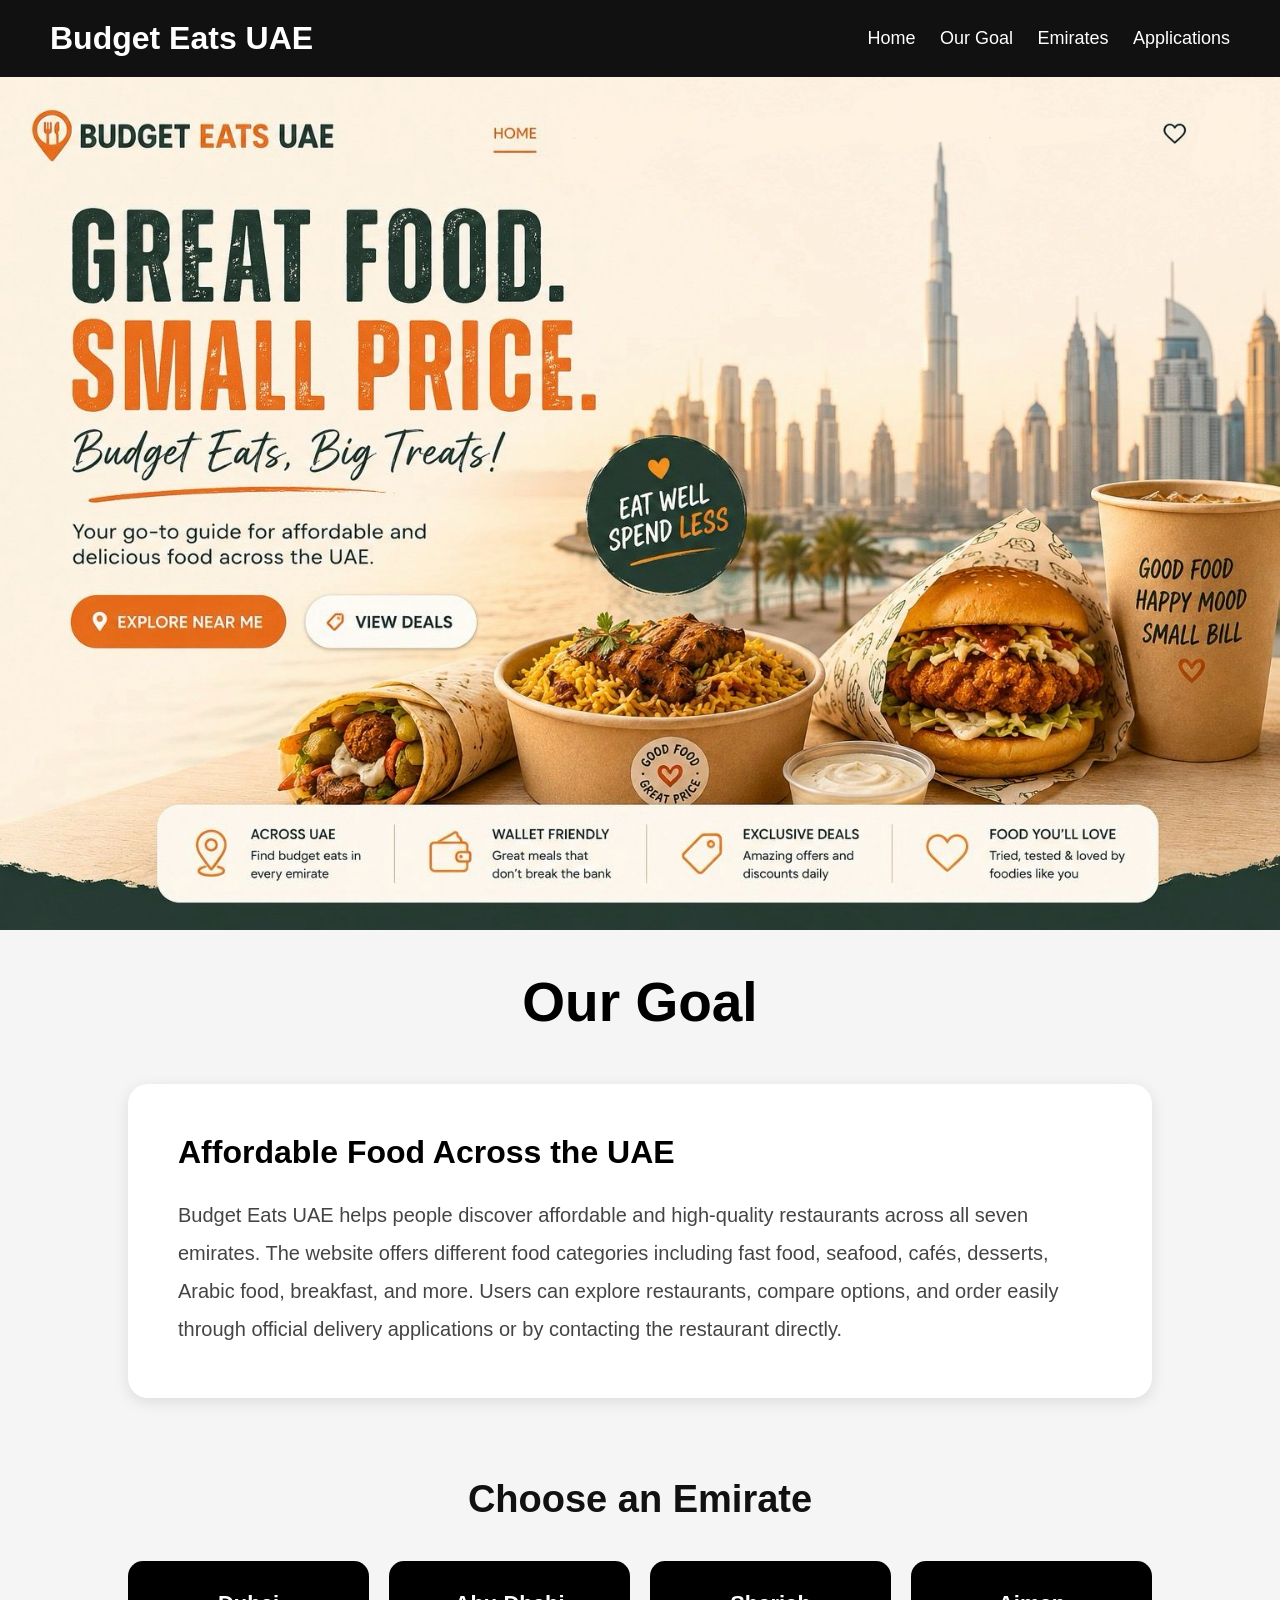
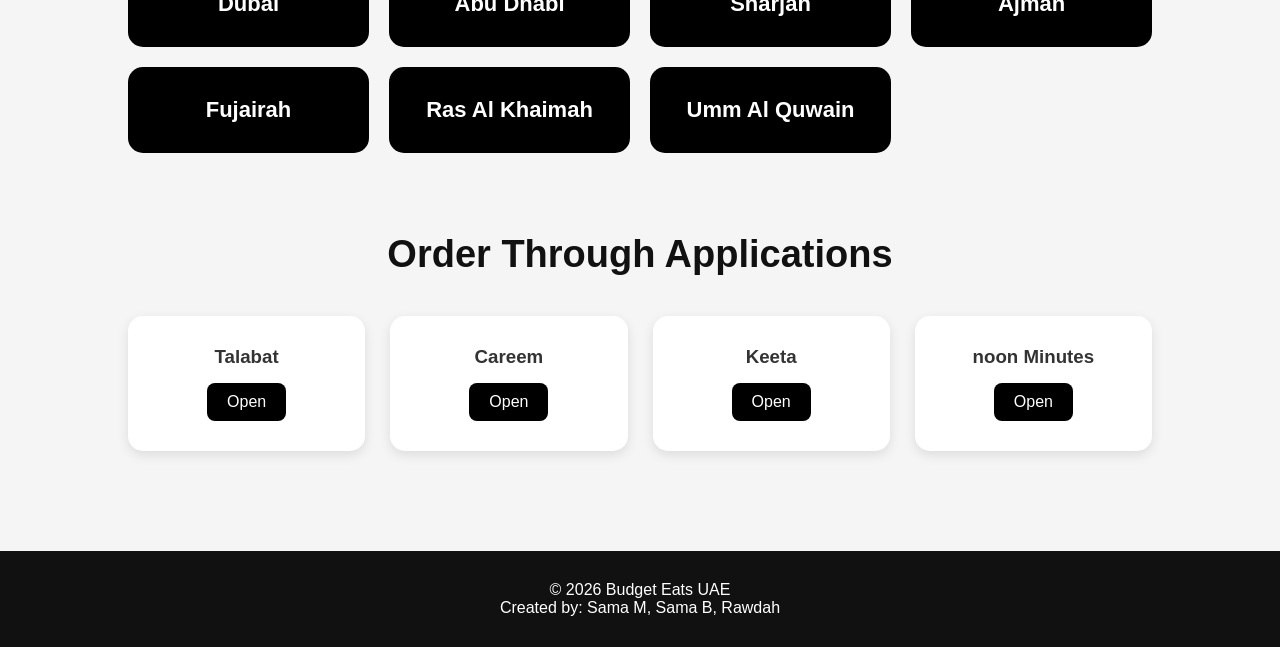
<file: index.html>
<!DOCTYPE html>
<html lang="en">

<head>
<meta charset="UTF-8">
<meta name="viewport" content="width=device-width, initial-scale=1.0">
<title>Budget Eats UAE</title>

<link rel="stylesheet" href="style.css">
</head>

<body>

<!-- HEADER -->
<header>
    <h1>Budget Eats UAE</h1>

    <nav>
        <a href="index.html">Home</a>
        <a href="#goal">Our Goal</a>
        <a href="#emirates">Emirates</a>
        <a href="#applications">Applications</a>
    </nav>
</header>

<!-- HERO IMAGE (REAL IMAGE - FIXED) -->
<div class="hero-image">
    <img src="images/homepage.png" alt="Home image">
</div>

<!-- OUR GOAL SECTION -->
<section id="goal">

    <h2 class="main-title">Our Goal</h2>

    <div class="goal-container">

        <h3>Affordable Food Across the UAE</h3>

        <p>
            Budget Eats UAE helps people discover affordable and high-quality restaurants across all seven emirates.
            The website offers different food categories including fast food, seafood, cafés, desserts, Arabic food,
            breakfast, and more.
            Users can explore restaurants, compare options, and order easily through official delivery applications or
            by contacting the restaurant directly.
        </p>

    </div>

</section>

<!-- EMIRATES SECTION -->
<section id="emirates">

    <h2 class="section-title">Choose an Emirate</h2>

    <div class="emirates-container">

        <a class="emirate-box" href="dubai.html">Dubai</a>
        <a class="emirate-box" href="abudhabi.html">Abu Dhabi</a>
        <a class="emirate-box" href="sharjah.html">Sharjah</a>
        <a class="emirate-box" href="ajman.html">Ajman</a>
        <a class="emirate-box" href="fujairah.html">Fujairah</a>
        <a class="emirate-box" href="rak.html">Ras Al Khaimah</a>
        <a class="emirate-box" href="uaq.html">Umm Al Quwain</a>

    </div>

</section>

<!-- APPLICATIONS -->
<section id="applications">

    <h2 class="section-title">Order Through Applications</h2>

    <div class="apps">

        <div class="app-card">
            <h3>Talabat</h3>
            <a href="https://www.talabat.com" target="_blank">Open</a>
        </div>

        <div class="app-card">
            <h3>Careem</h3>
            <a href="https://www.careem.com" target="_blank">Open</a>
        </div>

        <div class="app-card">
            <h3>Keeta</h3>
            <a href="https://www.keeta-global.com/AE/en" target="_blank">Open</a>
        </div>

        <div class="app-card">
            <h3>noon Minutes</h3>
            <a href="https://www.noon.com" target="_blank">Open</a>
        </div>

    </div>

</section>

<!-- FOOTER -->
<footer>
    <p>© 2026 Budget Eats UAE</p>
    <p>Created by: Sama M, Sama B, Rawdah</p>
</footer>

</body>
</html>
</file>
<file: style.css>
/* RESET */
*{
margin:0;
padding:0;
box-sizing:border-box;
font-family:Arial, sans-serif;
scroll-behavior:smooth;
}

html, body{
height:100%;
}

body{
background:#f5f5f5;
color:#333;
}

/* GLOBAL IMAGE FIX */
img{
display:block;
width:100%;
height:auto;
}

/* HEADER */
header{
background:#111;
padding:20px 50px;
display:flex;
justify-content:space-between;
align-items:center;
position:sticky;
top:0;
z-index:1000;
}

header h1{
color:white;
font-size:32px;
}

nav a{
color:white;
text-decoration:none;
margin-left:20px;
font-size:18px;
transition:0.3s;
}

nav a:hover{
color:#cfcfcf;
}

/* HERO SECTION (FIXED) */
.hero{
min-height:100vh;
background:url('images/homepage.png') center/cover no-repeat;
display:flex;
justify-content:center;
align-items:center;
text-align:center;
color:white;
}

.hero-content{
background:rgba(0,0,0,0.65);
padding:40px;
border-radius:15px;
width:80%;
max-width:850px;
}

.hero h2{
font-size:50px;
margin-bottom:20px;
}

.hero p{
font-size:20px;
line-height:1.8;
}

/* SECTIONS */
section{
padding:40px 10%;
}

.section-title{
text-align:center;
font-size:38px;
margin-bottom:40px;
color:#111;
}

/* EMIRATES */
.emirates-container{
display:grid;
grid-template-columns:repeat(auto-fit,minmax(200px,1fr));
gap:20px;
}

.emirate-box{
background:black;
padding:30px;
border-radius:15px;
text-align:center;
color:white;
font-size:22px;
font-weight:bold;
transition:0.3s;
cursor:pointer;
text-decoration:none;
}

.emirate-box:hover{
background:#333;
transform:scale(1.05);
}

/* CATEGORY BUTTONS */
.categories{
display:flex;
flex-wrap:wrap;
justify-content:center;
gap:15px;
margin-bottom:40px;
}

.categories button{
padding:12px 22px;
border:none;
background:black;
color:white;
font-size:16px;
border-radius:30px;
cursor:pointer;
transition:0.3s;
}

.categories button:hover{
background:#333;
transform:scale(1.05);
}

/* FOOD SECTIONS */
.food-section{
display:none;
}

/* CARDS */
.cards{
display:grid;
grid-template-columns:repeat(auto-fit,minmax(250px,1fr));
gap:25px;
}

.card{
background:white;
border-radius:15px;
overflow:hidden;
box-shadow:0 4px 12px rgba(0,0,0,0.1);
transition:0.3s;
}

.card:hover{
transform:translateY(-5px);
}

.card img{
width:100%;
height:220px;
object-fit:contain;
background:white;
padding:20px;
}

.card-content{
padding:20px;
}

.card-content h3{
margin-bottom:10px;
font-size:22px;
}

.price{
color:black;
font-weight:bold;
margin-top:10px;
}

.rating{
color:gold;
margin-top:8px;
}

/* APPS */
.apps{
display:grid;
grid-template-columns:repeat(auto-fit,minmax(220px,1fr));
gap:25px;
}

.app-card{
background:white;
padding:30px;
border-radius:15px;
text-align:center;
box-shadow:0 4px 12px rgba(0,0,0,0.1);
}

.app-card a{
display:inline-block;
margin-top:15px;
padding:10px 20px;
background:black;
color:white;
text-decoration:none;
border-radius:8px;
transition:0.3s;
}

.app-card a:hover{
background:#333;
}

/* OUR GOAL SECTION */
.main-title{
text-align:center;
font-size:55px;
margin-bottom:50px;
color:black;
}

.goal-container{
background:white;
padding:50px;
border-radius:20px;
max-width:1100px;
margin:auto;
box-shadow:0 4px 15px rgba(0,0,0,0.1);
}

.goal-container h3{
font-size:32px;
margin-bottom:25px;
color:black;
text-align:left;
}

.goal-container p{
font-size:20px;
line-height:1.9;
color:#444;
text-align:left;
}

/* FOOTER */
footer{
background:#111;
color:white;
text-align:center;
padding:30px;
margin-top:60px;
}

/* MOBILE */
@media(max-width:768px){

header{
flex-direction:column;
}

nav{
margin-top:15px;
}

.section-title{
font-size:30px;
}

.hero h2{
font-size:35px;
}

.hero p{
font-size:17px;
}
  .hero-image img{
    width:100%;
    height:auto;
    display:block;
}

body{
    margin:0;
    padding:0;
}

}
</file>
